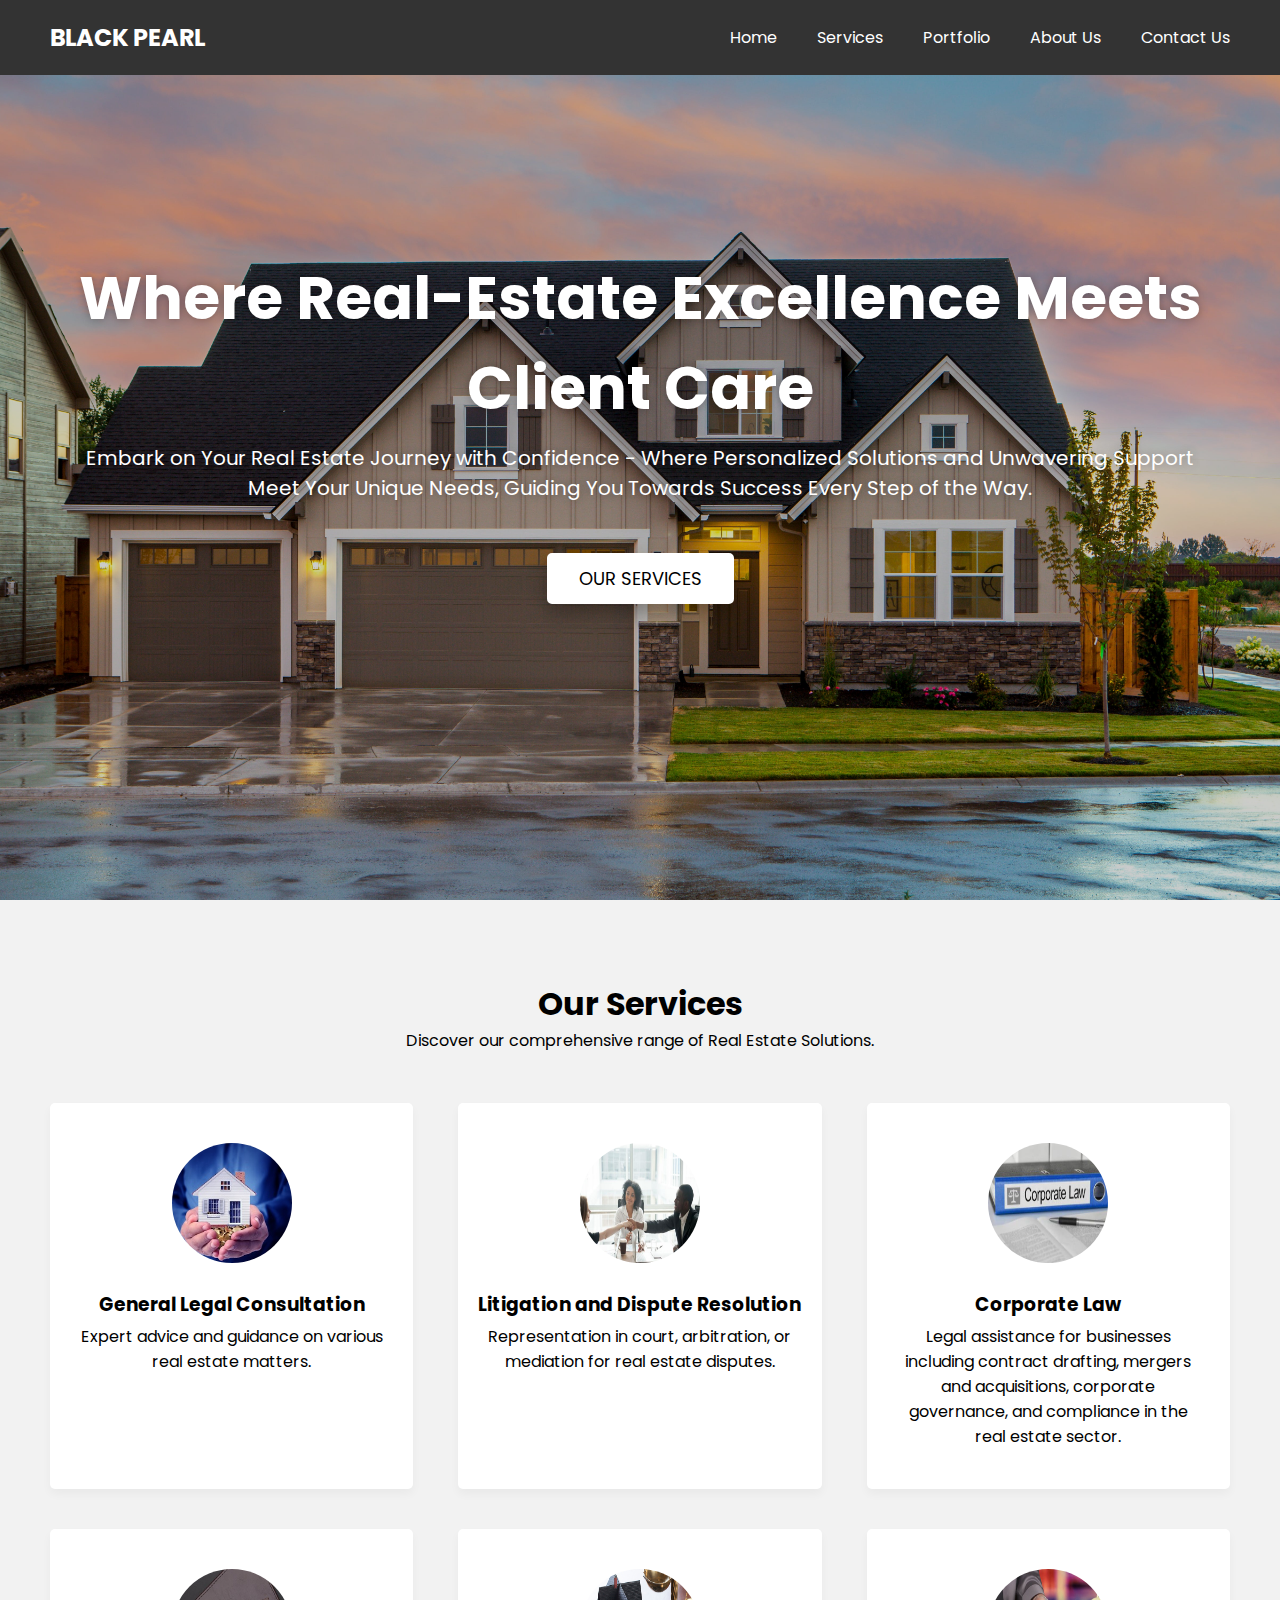
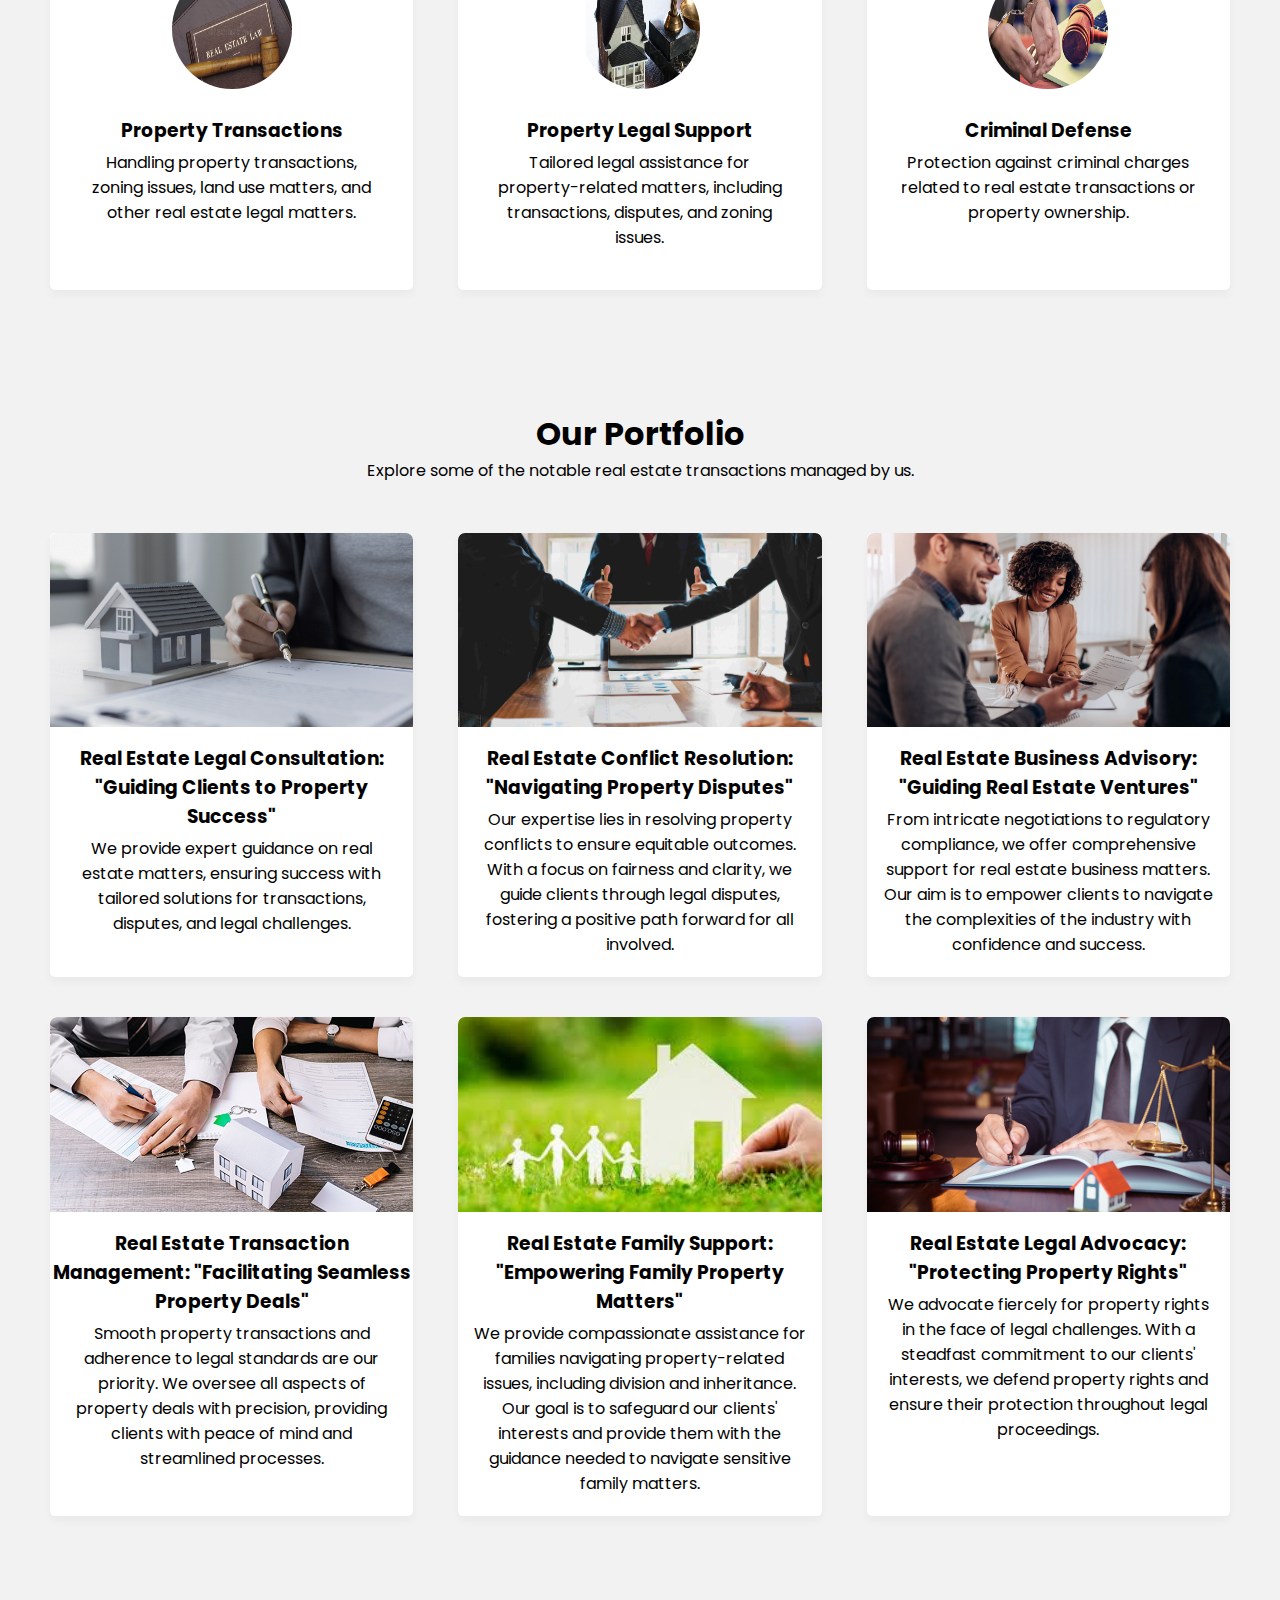
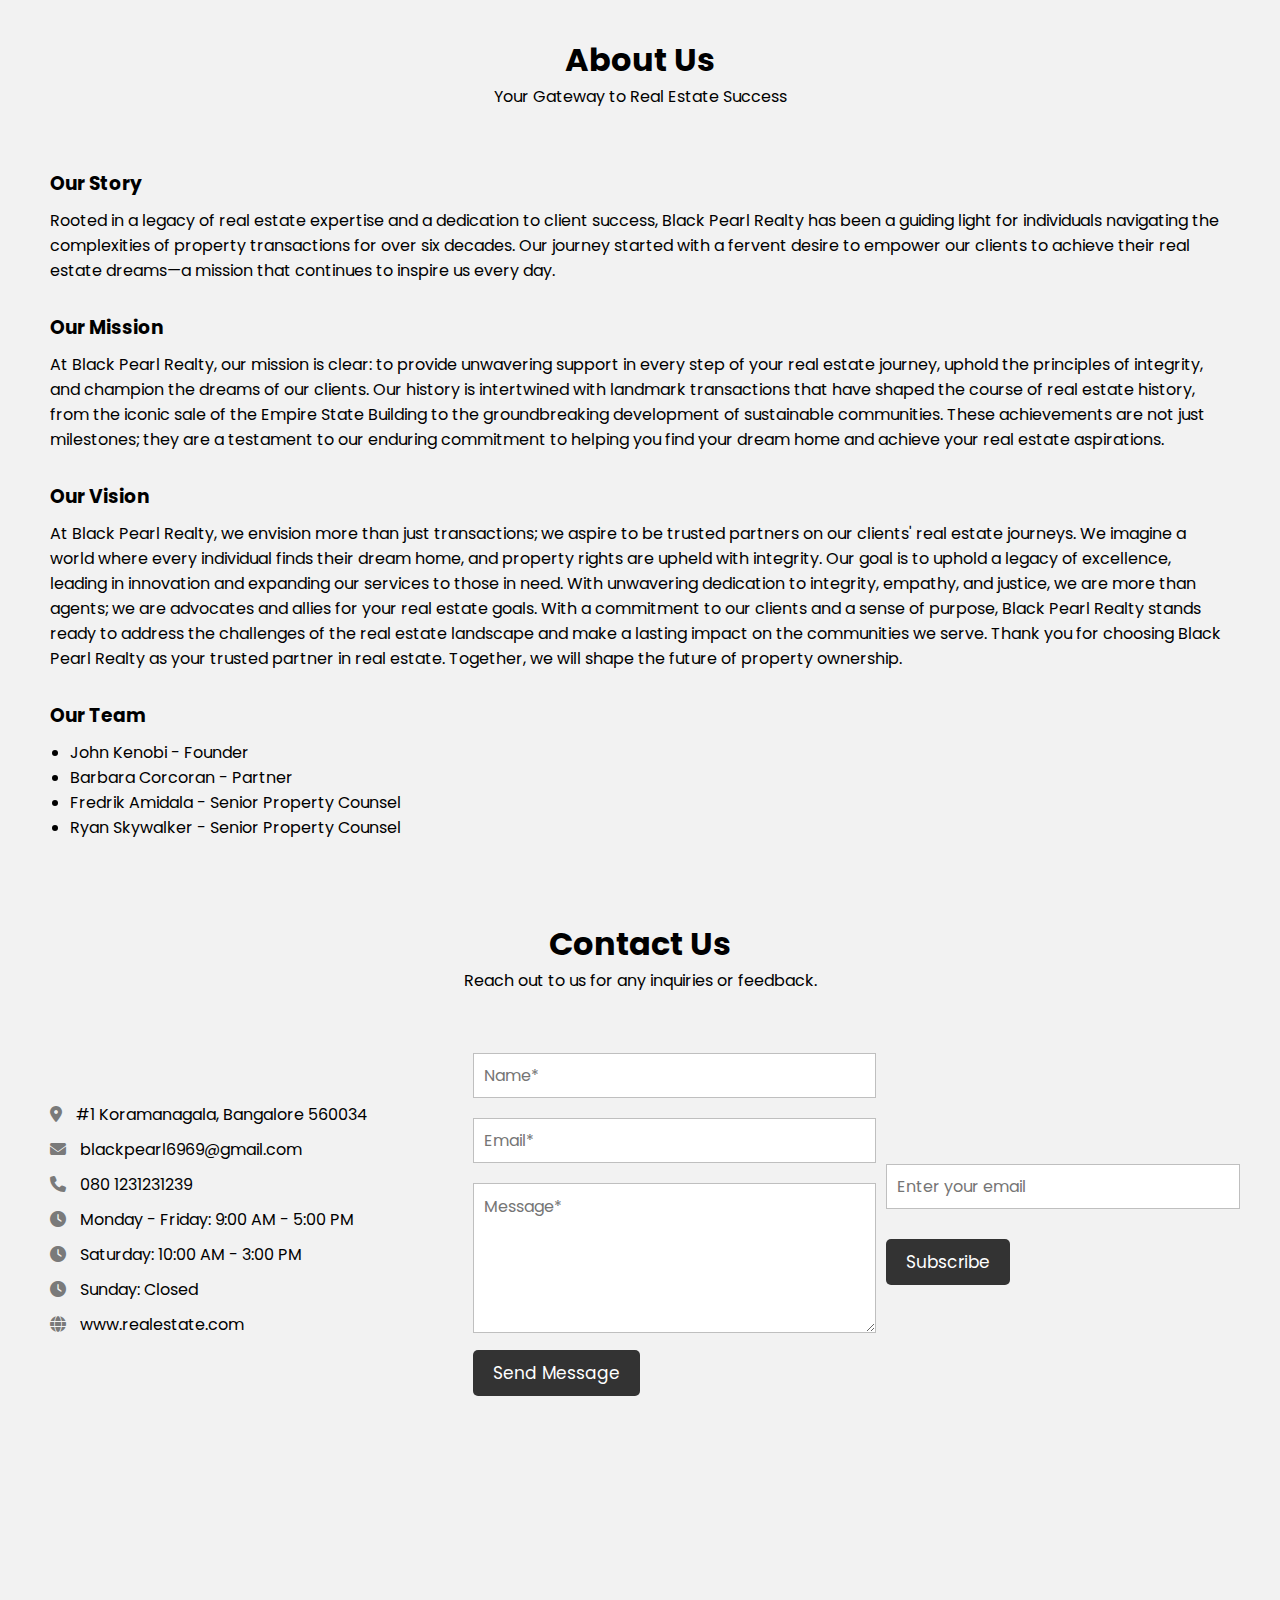
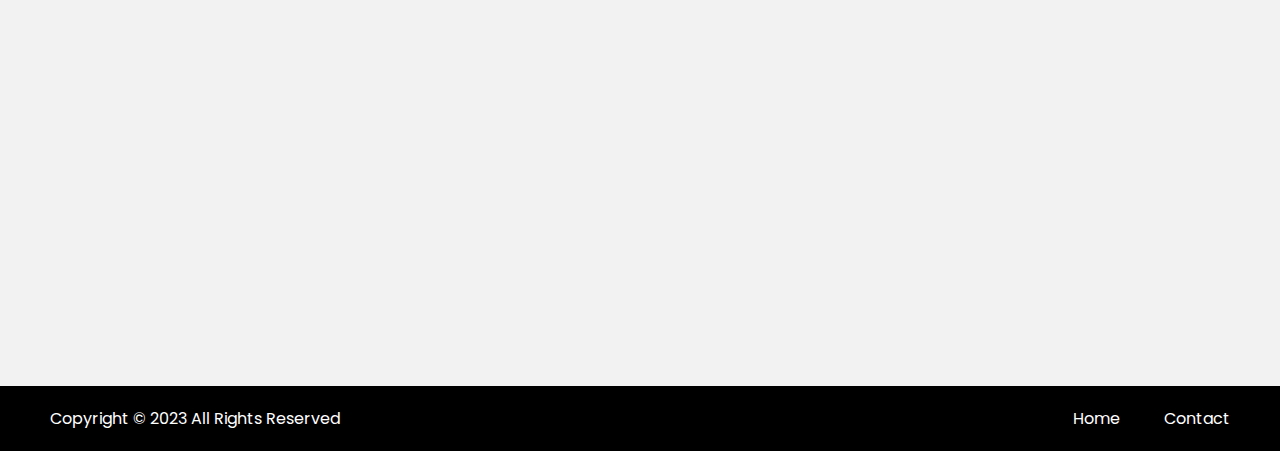
<file: index.html>
<!DOCTYPE html>
<html lang="en">
  <head>
    <meta charset="UTF-8" />
    <meta name="viewport" content="width=device-width, initial-scale=1.0">
    <title>Real Estate</title>
    <link rel="stylesheet" href="style.css">
    <!-- Fontawesome Link for Icons -->
    <link rel="stylesheet" href="https://cdnjs.cloudflare.com/ajax/libs/font-awesome/6.3.0/css/all.min.css">
  </head>
  <body>
    <header>
      <nav class="navbar">
        <h2 class="logo"><a href="#">BLACK PEARL</a></h2>
        <input type="checkbox" id="menu-toggler">
        <label for="menu-toggler" id="hamburger-btn">
          <svg xmlns="http://www.w3.org/2000/svg" viewBox="0 0 24 24" fill="white" width="24px" height="24px">
            <path d="M0 0h24v24H0z" fill="none"/>
            <path d="M3 18h18v-2H3v2zm0-5h18V11H3v2zm0-7v2h18V6H3z"/>
          </svg>
        </label>
        <ul class="all-links">
          <li><a href="#home">Home</a></li>
          <li><a href="#services">Services</a></li>
          <li><a href="#portfolio">Portfolio</a></li>
          <li><a href="#about">About Us</a></li>
          <li><a href="#contact">Contact Us</a></li>
          
        </ul>
      </nav>
    </header>

    <section class="homepage" id="home">
      <div class="content">
        <div class="text">
          <h1>Where Real-Estate Excellence Meets Client Care</h1>
          <p>
            Embark on Your Real Estate Journey with Confidence - Where Personalized Solutions and Unwavering Support <br>Meet Your Unique Needs, Guiding You Towards Success Every Step of the Way.</p>
        </div>
        <a href="#services">Our Services</a>
      </div>
    </section>

    <section class="services" id="services">
      <h2>Our Services</h2>
      <p>Discover our comprehensive range of Real Estate Solutions.</p>
      <ul class="cards">
        <li class="card">
          <img src="images/consultation.jpg" alt="img">
          <h3>General Legal Consultation</h3>
          <p>Expert advice and guidance on various real estate matters.</p>
        </li>
        <li class="card">
          <img src="images/business-people-giving-pulse.jpg" alt="img">
          <h3>Litigation and Dispute Resolution</h3>
          <p>Representation in court, arbitration, or mediation for real estate disputes.</p>
        </li>
        <li class="card">
          <img src="images/businesspeople-having-discussion-office.jpg" alt="img">
          <h3>Corporate Law</h3>
          <p>Legal assistance for businesses including contract drafting, mergers and acquisitions, corporate governance, and compliance in the real estate sector.</p>
        </li>
        <li class="card">
          <img src="images/real.jpg" alt="img">
          <h3>Property Transactions</h3>
          <p>Handling property transactions, zoning issues, land use matters, and other real estate legal matters.</p>
        </li>
        <li class="card">
          <img src="images/property.jpg" alt="img">
          <h3>Property Legal Support</h3>
          <p>Tailored legal assistance for property-related matters, including transactions, disputes, and zoning issues.</p>
        </li>
        <li class="card">
          <img src="images/cd.jpg" alt="img">
          <h3>Criminal Defense</h3>
          <p>Protection against criminal charges related to real estate transactions or property ownership.</p>
        </li>
      </ul>
    </section>

    <section class="portfolio" id="portfolio">
      <h2>Our Portfolio</h2>
      <p>Explore some of the notable real estate transactions managed by us.</p>
      <ul class="cards">
        <li class="card">
          <img src="images/realestatelegalconsultation.jpg" alt="img">
          <h3> Real Estate Legal Consultation: "Guiding Clients to Property Success"</h3>
          <p>We provide expert guidance on real estate matters, ensuring success with tailored solutions for transactions, disputes, and legal challenges.</p>
        </li>
        <li class="card">
          <img src="images/conflictresolution.jpeg" alt="img">
          <h3>Real Estate Conflict Resolution: "Navigating Property Disputes"</h3>
          <p>Our expertise lies in resolving property conflicts to ensure equitable outcomes. With a focus on fairness and clarity, we guide clients through legal disputes, fostering a positive path forward for all involved.</p>
        </li>
        <li class="card">
          <img src="images/advice.webp" alt="img">
          <h3>Real Estate Business Advisory: "Guiding Real Estate Ventures"</h3>
          <p>From intricate negotiations to regulatory compliance, we offer comprehensive support for real estate business matters. Our aim is to empower clients to navigate the complexities of the industry with confidence and success.</p>
        </li>
        <li class="card">
          <img src="images/transactionmgmt.jpg" alt="img">
          <h3>Real Estate Transaction Management: "Facilitating Seamless Property Deals"</h3>
          <p>Smooth property transactions and adherence to legal standards are our priority. We oversee all aspects of property deals with precision, providing clients with peace of mind and streamlined processes.</p>
        </li>
        <li class="card">
          <img src="images/familysupport.jpg" alt="img">
          <h3> Real Estate Family Support: "Empowering Family Property Matters"</h3>
          <p>We provide compassionate assistance for families navigating property-related issues, including division and inheritance. Our goal is to safeguard our clients' interests and provide them with the guidance needed to navigate sensitive family matters.</p>
        </li>
        <li class="card">
          <img src="images/advisory.png" alt="img">
          <h3>Real Estate Legal Advocacy: "Protecting Property Rights"</h3>
          <p>We advocate fiercely for property rights in the face of legal challenges. With a steadfast commitment to our clients' interests, we defend property rights and ensure their protection throughout legal proceedings.</p>
        </li>
      </ul>
    </section>

    <section class="about" id="about">
      <h2>About Us</h2>
      <p>Your Gateway to Real Estate Success</p>
      <div class="row company-info">
        <h3>Our Story</h3>
        <p>Rooted in a legacy of real estate expertise and a dedication to client success, Black Pearl Realty has been a guiding light for individuals navigating the complexities of property transactions for over six decades. Our journey started with a fervent desire to empower our clients to achieve their real estate dreams—a mission that continues to inspire us every day.





        </p>
      </div>
      <div class="row mission-vision">
        <h3>Our Mission</h3>
        <p>At Black Pearl Realty, our mission is clear: to provide unwavering support in every step of your real estate journey, uphold the principles of integrity, and champion the dreams of our clients. Our history is intertwined with landmark transactions that have shaped the course of real estate history, from the iconic sale of the Empire State Building to the groundbreaking development of sustainable communities. These achievements are not just milestones; they are a testament to our enduring commitment to helping you find your dream home and achieve your real estate aspirations.</p>
        <h3>Our Vision</h3>
        <p>At Black Pearl Realty, we envision more than just transactions; we aspire to be trusted partners on our clients' real estate journeys. We imagine a world where every individual finds their dream home, and property rights are upheld with integrity. Our goal is to uphold a legacy of excellence, leading in innovation and expanding our services to those in need. With unwavering dedication to integrity, empathy, and justice, we are more than agents; we are advocates and allies for your real estate goals. With a commitment to our clients and a sense of purpose, Black Pearl Realty stands ready to address the challenges of the real estate landscape and make a lasting impact on the communities we serve. Thank you for choosing Black Pearl Realty as your trusted partner in real estate. Together, we will shape the future of property ownership.
          
          </p>
      </div>
      <div class="row team">
        <h3>Our Team</h3>
        <ul>
          <li>John Kenobi - Founder</li>
          <li>Barbara Corcoran - Partner</li>
          <li>Fredrik Amidala - Senior Property Counsel</li>
          <li>Ryan Skywalker - Senior Property Counsel</li>
        </ul>
      </div>
    </section>

    <section class="contact" id="contact">
      <h2>Contact Us</h2>
      <p>Reach out to us for any inquiries or feedback.</p>
      <div class="row">
        <div class="col information">
          <div class="contact-details">
            <p><i class="fas fa-map-marker-alt"></i> #1 Koramanagala, Bangalore 560034</p>
            <p><i class="fas fa-envelope"></i> blackpearl6969@gmail.com</p>
            <p><i class="fas fa-phone"></i> 080 1231231239</p>
            <p><i class="fas fa-clock"></i> Monday - Friday: 9:00 AM - 5:00 PM</p>
            <p><i class="fas fa-clock"></i> Saturday: 10:00 AM - 3:00 PM</p>
            <p><i class="fas fa-clock"></i> Sunday: Closed</p>
            <p><i class="fas fa-globe"></i> www.realestate.com</p>
          </div>          
        </div>
        <div class="col form">
          <form action="https://formsubmit.co/d0b5db032445baaaab98ba343aaa4fcf" method="POST">
            <input type="text" placeholder="Name*" name="name" required>
            <input type="email" placeholder="Email*" name ="email" required>
            <textarea placeholder="Message*" name="message" required></textarea>
            <button id="submit" type="submit">Send Message</button>
          </form>
        </div>
        <div class="box">
          <form action="https://formsubmit.co/d0b5db032445baaaab98ba343aaa4fcf" method="POST"> 
            <input type="text" name="EmailAddress" placeholder="Enter your email">
            <button type="submit"> Subscribe</button>
          </form>
        </div>
      </div>
      </div>
    </section>

    

    <footer>
      <div>
        <span>Copyright © 2023 All Rights Reserved</span>
        <span class="link">
            <a href="#">Home</a>
            <a href="#contact">Contact</a>
        </span>
      </div>
    </footer>

  </body>
</html>
</file>
<file: style.css>
@import url("https://fonts.googleapis.com/css2?family=Poppins:wght@200;300;400;500;600;700&display=swap");

* {
  margin: 0;
  padding: 0;
  box-sizing: border-box;
  font-family: "Poppins", sans-serif;
}

html {
  scroll-behavior: smooth;
}

body {
  background: #f2f2f2;
}

header {
  position: fixed;
  top: 0;
  left: 0;
  z-index: 5;
  width: 100%;
  display: flex;
  justify-content: center;
  background: #333;
}

.navbar {
  display: flex;
  padding: 0 10px;
  max-width: 1200px;
  width: 100%;
  align-items: center;
  justify-content: space-between;
}

.navbar input#menu-toggler {
  display: none;
}

.navbar #hamburger-btn {
  cursor: pointer;
  display: none;
}

.navbar .all-links {
  display: flex;
  align-items: center;
}

.navbar .all-links li {
  position: relative;
  list-style: none;
}

.navbar .logo a {
  display: flex;
  align-items: center;
  margin-left: 0;
}

header a, footer a {
  margin-left: 40px;
  text-decoration: none;
  color: #fff;
  height: 100%;
  padding: 20px 0;
  display: inline-block;
}

header a:hover, footer a:hover {
  color: #ddd;
}

.homepage {
  height: 100vh;
  width: 100%;
  position: relative;
  background: url("images/realestate.jpg");
  background-position: center 65%;
  background-size: cover;
}

.homepage::before {
  content: "";
  position: absolute;
  left: 0;
  top: 0;
  height: 100%;
  width: 100%;
  background: rgba(0, 0, 0, 0.2);
}

.homepage .content {
  display: flex;
  height: 85%;
  z-index: 3;
  align-items: center;
  justify-content: center;
  flex-direction: column;
}

.homepage .content h1 {
  font-size: 60px;
  font-weight: 700;
  margin-bottom: 10px;
}

.homepage .content .text {
  margin-bottom: 50px;
  color: #fff;
  font-size: 20px;
  text-align: center;
  text-shadow: 0px 0px 10px rgba(0, 0, 0, 0.3);
}

.content a {
  color: #000;
  display: block;
  text-transform: uppercase;
  font-size: 18px;
  margin: 0 10px;
  padding: 10px 30px;
  border-radius: 5px;
  background: #fff;
  border: 2px solid #fff;
  transition: 0.4s ease;
  box-shadow: 0 10px 20px rgba(0, 0, 0, 0.3);
  text-decoration: none;
}

.content a:hover {
  color: #fff;
  background: rgba(255,255,255,0.3);
}

section {
  display: flex;
  align-items: center;
  flex-direction: column;
  padding: 80px 0 0;
}

section h2 {
  font-size: 2rem;
}

section > p {
  text-align: center;
}

section .cards {
  display: flex;
  flex-wrap: wrap;
  max-width: 1200px;
  margin-top: 50px;
  padding: 0 10px;
  justify-content: space-between;
}

section.about {
  margin: 0 auto;
  max-width: 1200px;
}

.about .company-info {
  margin-top: 30px;
}

.about h3 {
  margin: 30px 0 10px;
}

.about .team {
  text-align: left;
  width: 100%;
}

.about .team ul {
  padding-left: 20px;
}

section .cards .card {
  background: #fff;
  padding: 40px 15px;
  list-style: none;
  border-radius: 5px;
  box-shadow: 0px 5px 10px rgba(0, 0, 0, 0.04);
  margin-bottom: 40px;
  width: calc(100% / 3 - 30px);
  text-align: center;
}

.portfolio .cards .card {
  padding: 0 0 20px;
}

.services .card img {
  width: 120px;
  height: 120px;
  margin-bottom: 20px;
  border-radius: 100%;
  /* object-fit: cover; */
}

.portfolio .card img {
  width: 100%;
  padding-bottom: 10px;
  aspect-ratio: 16 / 9;
  object-fit: cover;
  border-radius: 7px;
}


.cards .card p {
  padding: 0 15px;
  margin-top: 5px;
}

.about .row {
  padding: 0 10px;
}

.contact .row {
  margin: 60px 0 90px;
  display: flex;
  max-width: 1200px;
  width: 100%;
  align-items: center;
  justify-content: space-between;
}

.contact .row .col {
  padding: 0 10px;
  width: calc(100% / 2 - 50px);
}

.contact .col p {
  margin-bottom: 10px;
}

.contact .col p i {
  color: #7a7a7a;
  margin-right: 10px;
}

.contact form input {
  height: 45px;
  margin-bottom: 20px;
  padding: 10px;
  width: 100%;
  font-size: 16px;
  outline: none;
  border: 1px solid #bfbfbf;
}

.contact form textarea {
  padding: 10px;
  width: 100%;
  font-size: 16px;
  height: 150px;
  outline: none;
  resize: vertical;
  border: 1px solid #bfbfbf;
}

.contact form button {
  margin-top: 10px;
  padding: 10px 20px;
  font-size: 17px;
  color: #fff;
  border: none;
  cursor: pointer;
  border-radius: 5px;
  background: #333;
  transition: 0.2s ease;
}

.contact form button:hover {
  background: #525252;
}

footer {
  width: 100%;
  display: flex;
  justify-content: center;
  background: #000;
  padding: 20px 0;
  margin-top: 500px;
}

footer div {
  padding: 0 10px;
  max-width: 1200px;
  width: 100%;
  display: flex;
  justify-content: space-between;
}

footer span {
  color: #fff;
}

footer a {
  padding: 0;
}

@media screen and (max-width: 860px) {
  .navbar .all-links {
    position: fixed;
    left: -100%;
    width: 300px;
    display: block;
    height: 100vh;
    top: 75px;
    background: #333;
    transition: left 0.3s ease;
  }

  .navbar #menu-toggler:checked~.all-links {
    left: 0;
  }

  .navbar .all-links li {
    font-size: 18px;
  }

  .navbar #hamburger-btn {
    display: block;
  }

  section > p {
    text-align: center;
  }

  section .cards .card {
    width: calc(100% / 2 - 15px);
    margin-bottom: 30px;
  }

  .homepage .content h1 {
    font-size: 40px;
    font-weight: 700;
    margin-bottom: 10px;
  }

  .homepage .content .text {
    font-size: 17px;
  }

  .content a {
    font-size: 17px;
    padding: 9px 20px;
  }

  .contact .row {
    flex-direction: column;
  }

  .contact .row .col {
    width: 100%;
  }

  .contact .row .col:last-child {
    margin-top: 40px;
  }

}

@media screen and (max-width: 560px) {
  section .cards .card {
    width: 100%;
    margin-bottom: 30px;
  }
}

.box{
  display: flex;
  align-items: center;
  justify-content: center;
}

footer a {
  height: 0;
}
</file>
